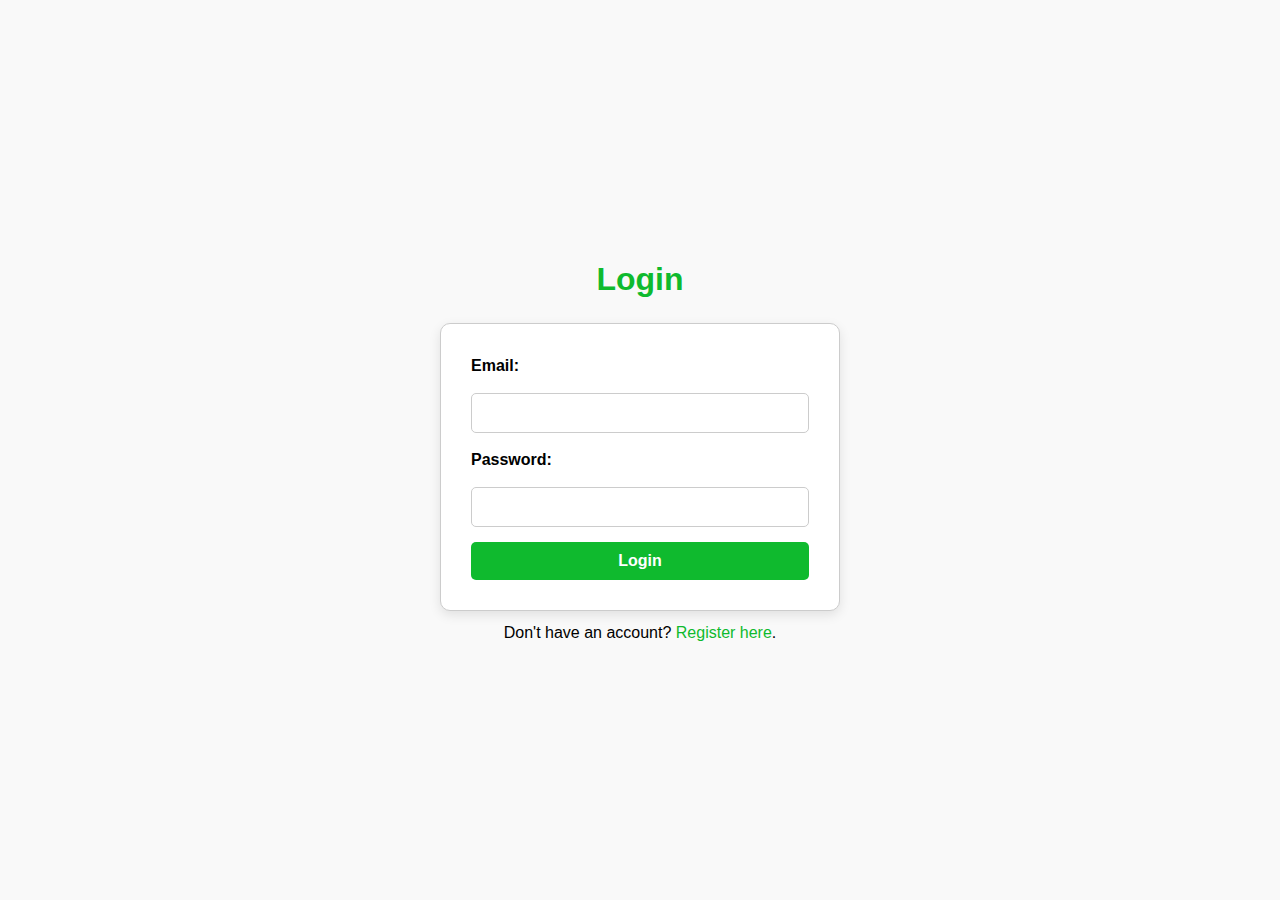
<file: login.html>
<!DOCTYPE html>
<html lang="en">
<head>
    <meta charset="UTF-8">
    <meta name="viewport" content="width=device-width, initial-scale=1.0">
    <title>Login</title>
    <link rel="stylesheet" href="css/style.css">
</head>
<body>
    <div class="login-container">
        <h2>Login</h2>
        <form action="/login" method="post">
            <label for="email">Email:</label>
            <input type="email" id="email" name="email" required>
            
            <label for="password">Password:</label>
            <input type="password" id="password" name="password" required>
            
            <button onclick="window.location.href='./index.html';">Login</button>



        </form>
        <p>Don't have an account? <a href="register.html">Register here</a>.</p>
    </div>
</body>
</html>
</file>
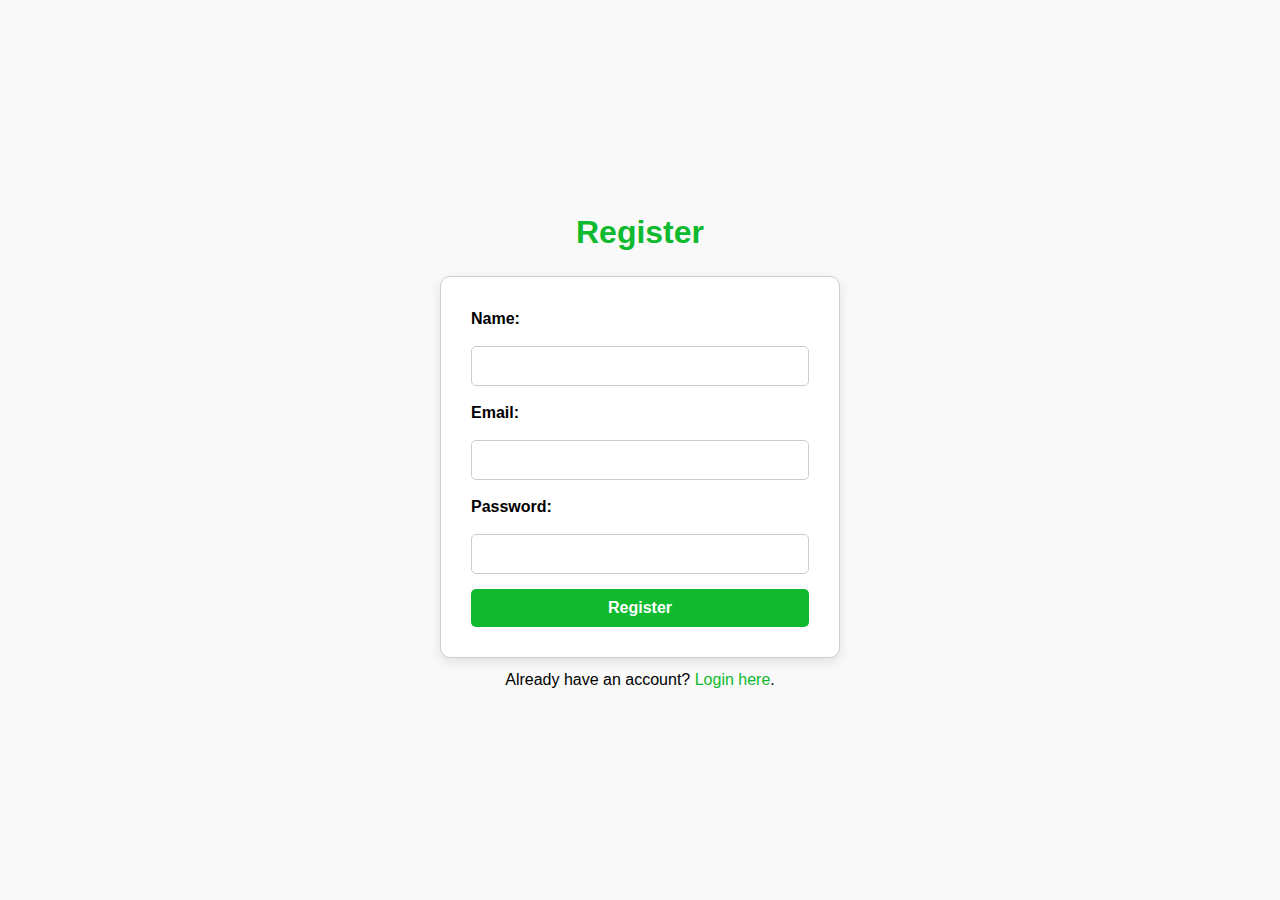
<file: register.html>
<!DOCTYPE html>
<html lang="en">
<head>
    <meta charset="UTF-8">
    <meta name="viewport" content="width=device-width, initial-scale=1.0">
    <title>Register</title>
    <link rel="stylesheet" href="css/style.css">
</head>
<body>
    <div class="register-container">
        <h2>Register</h2>
        <form action="/register" method="post">
            <label for="name">Name:</label>
            <input type="text" id="name" name="name" required>
            
            <label for="email">Email:</label>
            <input type="email" id="email" name="email" required>
            
            <label for="password">Password:</label>
            <input type="password" id="password" name="password" required>
            
            <button onclick="window.location.href='./index.html';">Register</button>
        </form>
        <p>Already have an account? <a href="login.html">Login here</a>.</p>
    </div>
</body>
</html>
</file>
<file: css/style.css>
* {
    box-sizing: border-box;
    margin: 0;
    padding: 0;
}

:root {
    --primary-color: #0fba2e;
    --light-color: #f4f4f6;
    --dark-color: #111;
}

body {
    font-family: 'Poppins', sans-serif;
    font-size: 16px;
    line-height: 1.5;
    background: #fff;
    overflow-x: hidden;
}

a{
    text-decoration: none;
    color: #333;
}

ul {
    list-style: none;
}

img{
    max-width: 100%;
}

/* Navbar */

.navbar{
    background-color: #fff;
    padding: 20px; 
}

.navbar .container {
    display: flex;
    justify-content: space-between;
    align-items: center;
}

.navbar .main-menu ul {
    display: flex;
}

.navbar ul li a{
    padding: 10px 20px;
    display: block;
    font-weight: 600;
    transition: 0.5s;
}

.navbar ul li a:hover{
    color: var(--primary-color);
}

.navbar ul li a i{
    margin-right: 10px;
}

.navbar ul li:last-child a{
    margin-left: 10px;
}

/* Hero */

.hero{
    margin-bottom: 50px;
}

.hero .container {
    background: url('../images/hero-bg.png') no-repeat;
    background-size: contain;
    background-position: center bottom;
    height: 550px;
}

.hero .hero-content{
    width: 70%;
}

.hero .hero-text{
    width: 70%;
    margin-bottom: 20px;
}

/* Video */
.video{
    padding: 10px 0 40px;
}

.video .video-content{
    display: flex;
    flex-direction: column;
    align-items: center;

}

.video .video-preview{
    margin-bottom: 20px;
}

/* Testimonials */
.testimonials{
    padding: 40px 0;
}

.testimonials .testimonials-heading {
    width: 700px;
    margin-bottom: 40px;
}

.testimonials .testimonials-grid{
    display: grid;
    grid-template-columns: repeat(3, 1fr);
    gap: 30px;
}

.testimonials .testimonials .card p:nth-child(2){
    margin-top: 30px;
    font-weight: bold;
}

/* Pricing */
.pricing .pricing-grid{
    display: grid;
    grid-template-columns: repeat(2, 1fr);
    gap:30px;
    margin-top: 50px;
}

.pricing .pricing-card-subheading{
    margin-bottom: 30px;
}

.pricing .pricing-card-price{
    margin-bottom: 30px;
    padding: 20px 0;
    border-bottom: 1px solid #ccc;
}

.pricing ul {
    margin: 30px 0;
}

.pricing ul li {
    margin-bottom: 20px;
}

.pricing ul li i {
    margin-right: 10px;
}

.pricing .pricing-footer {
    margin: 30px 0;
}

/* FAQ */
.faq {
    padding: 40px 0;
}
  
.faq .faq-group {
    border-bottom: 1px solid #ccc;
    padding-bottom: 20px;
}
  
.faq .faq-group .faq-group-header {
    padding: 20px 0;
    margin-bottom: 15px;
    position: relative;
}
  
.faq .faq-group .faq-group-header h4 {
    font-weight: 600;
    width: 95%;
}
  
.faq .faq-group .faq-group-header i {
    position: absolute;
    right: 0;
    top: 35px;
    font-size: 1.3rem;
    cursor: pointer;
}
  
.faq .faq-group .faq-group-body {
    display: none;
}
  
.faq .faq-group .faq-group-body.open {
    display: block;
}
  
.faq ul.faq-menu {
    max-width: 400px;
    margin: auto;
    display: flex;
    justify-content: space-between;
    align-items: center;
    background: #ddd;
    padding: 10px 20px;
    border-radius: 10px;
    font-weight: 600;
    cursor: pointer;
}
  
.faq ul.faq-menu li {
    padding: 10px 20px;
    border-radius: 5px;
    text-align: center;
}
  
.faq ul.faq-menu li.active {
    background: var(--primary-color);
    color: #fff;
}

/* Footer */
.footer {
    padding: 40px 0;
}
  
.footer h4 {
    margin-bottom: 10px;
}
  
.footer ul li {
    line-height: 2.5;
}
  
.footer a {
    color: #ccc;
}
  
.footer i {
    font-size: 1.5rem;
    margin-right: 10px;
}
  
.footer-grid {
    display: grid;
    grid-template-columns: 2fr 1fr 1fr 1fr;
    gap: 30px;
    justify-content: center;
    align-items: center;
}
  
.footer .card {
    margin: 20px 30px 30px 0;
}
  
.footer input[type='email'] {
    width: 100%;
    padding: 10px;
    border: 1px solid #ccc;
    border-radius: 5px;
    margin: 20px 0;
}

/* Utility classes */

.container {
    max-width: 1100px;
    margin: 0 auto;
    padding: 0 15px;
}

.container-sm {
    max-width: 800px;
    margin: 0 auto;
    padding: 0 15px;
}

/* Card */
.card{
    background: #fff;
    color: #000;
    border-radius: 10px;
    padding: 20px;
}

/* Buttons */

.btn{
    display: inline-block;
    padding: 13px 20px;
    background: var(--light-color);
    color: #333;
    font-weight: 600;
    text-decoration: none;
    border: none;
    border-radius: 10px;
    cursor: pointer;
    text-align: center;
    transition: 0.5s;
}

.btn:hover{
    opacity: 0.8;
}

.btn-primary{
    background: var(--primary-color);
    color: #fff;
}

.btn-dark{
    background: var(--dark-color);
    color:#fff;
}

.btn-light{
    background: var(--light-color);
    color:#111;
}

.btn-block{
    display: block;
    width: 100%;
}

/* Text classes */

.text-xxl{
    font-size: 3rem;
    line-height: 1.2;
    font-weight: 600;
    margin: 40px 0 20px;
}

.text-xl{
    font-size: 2.2rem;
    line-height: 1.4;
    font-weight: normal;
    margin: 40px 0 20px;
}

.text-lg{
    font-size: 1.8rem;
    line-height: 1.4;
    font-weight: normal;
    margin: 30px 0 20px;
}

.text-md{
    font-size: 1.2rem;
    line-height: 1.4;
    font-weight: normal;
    margin: 20px 0 10px;
}

.text-sm{
    font-size: 0.9rem;
    line-height: 1.4;
    font-weight: normal;
    margin: 10px 0 5px;
}

.text-center{
    text-align: center;
}

/* Background */
.bg-primary{
    background-color: var(--primary-color);
    color: #fff;
}

.bg-light{
    background-color: var(--light-color);
    color: #333;
}

.bg-dark{
    background-color: var(--dark-color);
    color: #fff;
}

.bg-black{
    background-color: #000;
    color: #fff;
}

/* Hamburger Button */
.hamburger-button {
    display: none;
    background: none;
    border: none;
    cursor: pointer;
    padding: 10px;
    z-index: 1000;
}
  
.hamburger-button .hamburger-line {
    width: 30px;
    height: 3px;
    background: #333;
    margin: 6px 0;
}

/* Mobile Menu */
.mobile-menu {
    position: fixed;
    top: 0;
    right: -300px;
    width: 250px;
    height: 100%;
    z-index: 100;
    background: #fff;
    box-shadow: 0px 0px 10px rgba(0, 0, 0, 0.2);
    transition: right 0.3s ease-in-out;
}
  
.mobile-menu.active {
    right: 0;
}
  
.mobile-menu ul {
    margin-top: 100px;
    padding-right: 10px;
}
  
.mobile-menu ul li {
    margin: 10px 0;
}
  
.mobile-menu ul li a {
    font-size: 20px;
    transition: 0.3s;
}
  
/* Media Queries */
@media (max-width: 960px) {
    .text-xxl {
      font-size: 2.5rem;
    }
}
  
@media (max-width: 670px) {
    .navbar .main-menu {
      display: none;
    }
  
    .navbar .hamburger-button {
      display: block;
    }
  
    .hero .container {
      background: url('../images/hero-bg-mobile.png') no-repeat;
      background-size: 350px 400px;
      background-position: bottom;
      height: 770px;
    }
  
    .hero .hero-content,
    .hero .hero-text {
      width: 100%;
      text-align: center;
    }
  
    .hero .hero-buttons .btn {
      margin-bottom: 10px;
      display: block;
      width: 100%;
    }
  
    .testimonials .testimonials-heading {
      max-width: 100%;
      text-align: center;
    }
  
    .testimonials .testimonials-grid,
    .pricing .pricing-grid,
    .footer .footer-grid {
      grid-template-columns: 1fr;
    }
  
    .footer .card {
      margin-right: 0;
    }
  
    .footer .footer-grid > div {
      text-align: center;
    }
  
    /* Text */
    .text-xl {
      font-size: 1.9rem;
    }
  
    .text-lg {
      font-size: 1.5rem;
    }
  
    .text-md {
      font-size: 1.1rem;
    }
}
  
@media (max-width: 500px) {
    .text-xxl {
      font-size: 2rem;
    }
}

/* Search Bar */
.search-bar {
    display: flex;
    align-items: center;
    border: 2px solid var(--primary-color);
    border-radius: 10px;
    overflow: hidden;
    max-width: 300px;
    background: var(--light-color);
    transition: 0.3s ease-in-out;
    position: relative;
}

.search-bar input[type="text"] {
    border: none;
    outline: none;
    padding: 10px 15px;
    flex-grow: 1;
    font-size: 1rem;
    font-family: 'Poppins', sans-serif;
    color: #333;
    background: transparent;
}

.search-bar input[type="text"]::placeholder {
    color: #aaa;
    font-style: italic;
}

.search-bar button {
    border: none;
    background: var(--primary-color);
    color: #fff;
    padding: 10px 15px;
    cursor: pointer;
    font-size: 1rem;
    font-weight: bold;
    transition: 0.3s ease-in-out;
    position: relative;
    z-index: 1;
}

.search-bar button:hover {
    background: var(--dark-color);
}

/* Mobile Responsive */
@media (max-width: 670px) {
    .search-bar {
        max-width: 100%;
        position: relative;
    }

    .search-bar input[type="text"] {
        padding-right: 50px; /* Add space for the button */
    }

    .search-bar button {
        position: absolute;
        right: 0;
        top: 0;
        height: 100%;
        border-radius: 0;
    }
}

/* General Styling for Auth Pages */
body .auth-container {
    font-family: 'Poppins', sans-serif;
    margin: 0;
    padding: 0;
    background-color: #f9f9f9;
    display: flex;
    justify-content: center;
    align-items: center;
    min-height: 100vh;
}

.auth-container {
    max-width: 400px;
    width: 100%;
    padding: 30px;
    background: #ffffff;
    border: 2px solid #007bff;
    border-radius: 10px;
    box-shadow: 0px 4px 12px rgba(0, 0, 0, 0.1);
    text-align: center;
}

.auth-container h2 {
    font-size: 2rem;
    color: #007bff;
    margin-bottom: 20px;
}

.auth-container form {
    display: flex;
    flex-direction: column;
    gap: 15px;
}

.auth-container label {
    font-weight: bold;
    text-align: left;
}

.auth-container input[type="text"],
.auth-container input[type="email"],
.auth-container input[type="password"] {
    border: 1px solid #ccc;
    border-radius: 5px;
    padding: 10px;
    font-size: 1rem;
    font-family: 'Poppins', sans-serif;
}

.auth-container input:focus {
    border-color: #007bff;
    outline: none;
    box-shadow: 0 0 5px rgba(0, 123, 255, 0.3);
}

.auth-container button {
    padding: 10px 15px;
    background: #007bff;
    color: #ffffff;
    border: none;
    border-radius: 5px;
    cursor: pointer;
    font-size: 1rem;
    font-weight: bold;
    transition: background 0.3s ease;
}

.auth-container button:hover {
    background: #0056b3;
}

.auth-container .link {
    margin-top: 15px;
    font-size: 0.9rem;
    color: #007bff;
}

.auth-container .link a {
    text-decoration: none;
    font-weight: bold;
    color: #007bff;
}

.auth-container .link a:hover {
    color: #0056b3;
    text-decoration: underline;
}

/* Center the registration container */
.register-container {
    display: flex;
    flex-direction: column;
    justify-content: center;
    align-items: center;
    min-height: 100vh; /* Full viewport height */
    padding: 0 15px; /* Optional padding for responsiveness */
    background-color: #f9f9f9;
}

.register-container h2 {
    margin-bottom: 20px;
    font-size: 2rem;
    color: var(--primary-color);
}

.register-container form {
    display: flex;
    flex-direction: column;
    gap: 15px;
    width: 100%;
    max-width: 400px; /* Limit the width of the form */
    padding: 30px;
    background-color: #ffffff;
    border: 1px solid #ccc;
    border-radius: 10px;
    box-shadow: 0px 4px 12px rgba(0, 0, 0, 0.1);
}

.register-container label {
    font-weight: bold;
    text-align: left;
}

.register-container input[type="text"],
.register-container input[type="email"],
.register-container input[type="password"] {
    border: 1px solid #ccc;
    border-radius: 5px;
    padding: 10px;
    font-size: 1rem;
    font-family: 'Poppins', sans-serif;
}

.register-container button {
    padding: 10px 15px;
    background: var(--primary-color);
    color: #ffffff;
    border: none;
    border-radius: 5px;
    cursor: pointer;
    font-size: 1rem;
    font-weight: bold;
    transition: background 0.3s ease;
}

.register-container button:hover {
    background: #0056b3;
}

.register-container p {
    margin-top: 10px;
}

.register-container p a {
    color: var(--primary-color);
}

/* Center the login container */
.login-container {
    display: flex;
    flex-direction: column;
    justify-content: center;
    align-items: center;
    min-height: 100vh; /* Full viewport height */
    padding: 0 15px; /* Optional padding for responsiveness */
    background-color: #f9f9f9;
}

.login-container h2 {
    margin-bottom: 20px;
    font-size: 2rem;
    color: var(--primary-color);
}

.login-container form {
    display: flex;
    flex-direction: column;
    gap: 15px;
    width: 100%;
    max-width: 400px; /* Limit the width of the form */
    padding: 30px;
    background-color: #ffffff;
    border: 1px solid #ccc;
    border-radius: 10px;
    box-shadow: 0px 4px 12px rgba(0, 0, 0, 0.1);
}

.login-container label {
    font-weight: bold;
    text-align: left;
}

.login-container input[type="email"],
.login-container input[type="password"] {
    border: 1px solid #ccc;
    border-radius: 5px;
    padding: 10px;
    font-size: 1rem;
    font-family: 'Poppins', sans-serif;
}

.login-container button {
    padding: 10px 15px;
    background: var(--primary-color);
    color: #ffffff;
    border: none;
    border-radius: 5px;
    cursor: pointer;
    font-size: 1rem;
    font-weight: bold;
    transition: background 0.3s ease;
}

.login-container button:hover {
    background: #0056b3;
}

.login-container p {
    margin-top: 10px;
}

.login-container p a {
    color: var(--primary-color);
}
</file>
